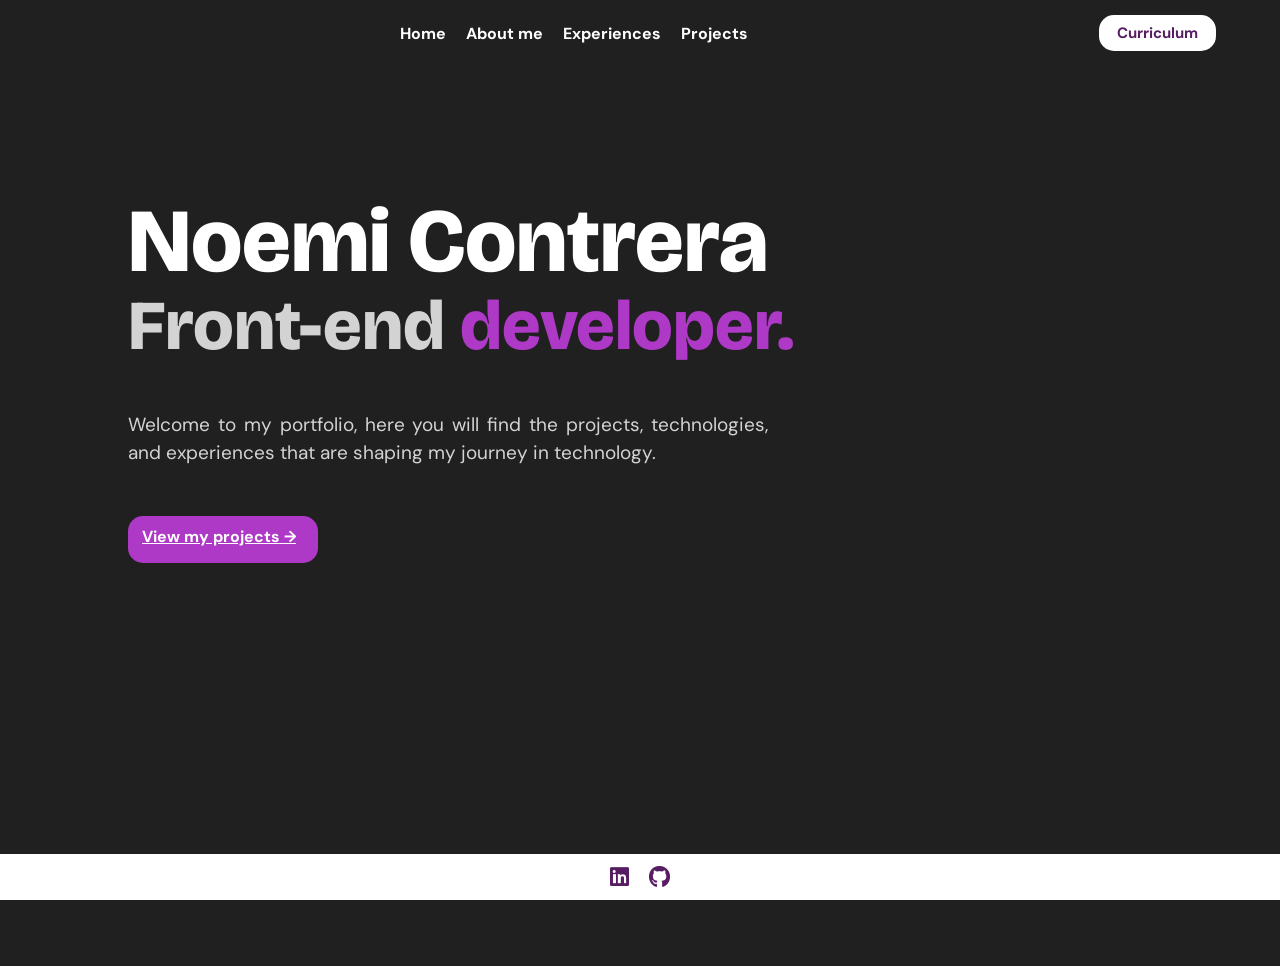
<file: index.html>
<!DOCTYPE html>
<html lang="en">
<head>
    <meta charset="UTF-8">
    <meta name="viewport" content="width=device-width, initial-scale=1.0">
    <link rel="stylesheet" href="https://cdnjs.cloudflare.com/ajax/libs/font-awesome/6.6.0/css/all.min.css">
    <link rel="preconnect" href="https://fonts.googleapis.com">
    <link rel="preconnect" href="https://fonts.gstatic.com" crossorigin>
    <link href="https://fonts.googleapis.com/css2?family=Bricolage+Grotesque:opsz,wght@12..96,200..800&family=DM+Sans:ital,opsz,wght@0,9..40,100..1000;1,9..40,100..1000&display=swap" rel="stylesheet">
    <link href="https://fonts.googleapis.com/css2?family=Bricolage+Grotesque:opsz,wght@12..96,200..800&display=swap" rel="stylesheet">
    <link rel="stylesheet" href="scr/styles/styles.css">
    <title>Portfolio</title>
</head>
<body>
    <header>
        <nav class="navbar">
            <ul class="navlist">
                <li><a href="index.html">Home</a></li>
                <li><a href="scr/abtme.html">About me</a></li>
                <li><a href="scr/experiences.html">Experiences</a></li>
                <li><a href="scr/projects.html">Projects</a></li>
            </ul>
            <a href="/files/resume_Noemi.pdf" download="Noemi_CV">
                <button class="mainbtn">Curriculum</button>
            </a>
        </nav>
    </header>
    <main>
        <section class="body-home">
            <h1 class="title-home">Noemi Contrera</h1>
            <div style="display: flex; flex-wrap: wrap; gap: 15px; line-height: 1;"><h2 class="subtext-home">Front-end </h2> <h2 class="subtext2-home"> developer.</h2></div>
            <p class="label-body">Welcome to my portfolio, here you will find the projects, technologies, and experiences that are shaping my journey in technology.</p>
            <a href="scr/projects.html" class="projects-btn">View my projects →</a>
        </section>
    </main>
    <footer>
        <nav class="footer-items">
            <ul class="footer-icons">
                <li>
                    <a href="https://linkedin.com/in/seunoemiecontrera" target="_blank" aria-label="LinkedIn">
                        <i class="fa-brands fa-linkedin"></i>
                    </a>
                </li>
                <li>
                    <a href="https://github.com/noemiecontrera" target="_blank" aria-label="GitHub">
                        <i class="fa-brands fa-github"></i>
                    </a>
                </li>
            </ul>
        </nav>
    </footer>    
</body>
</html>
</file>
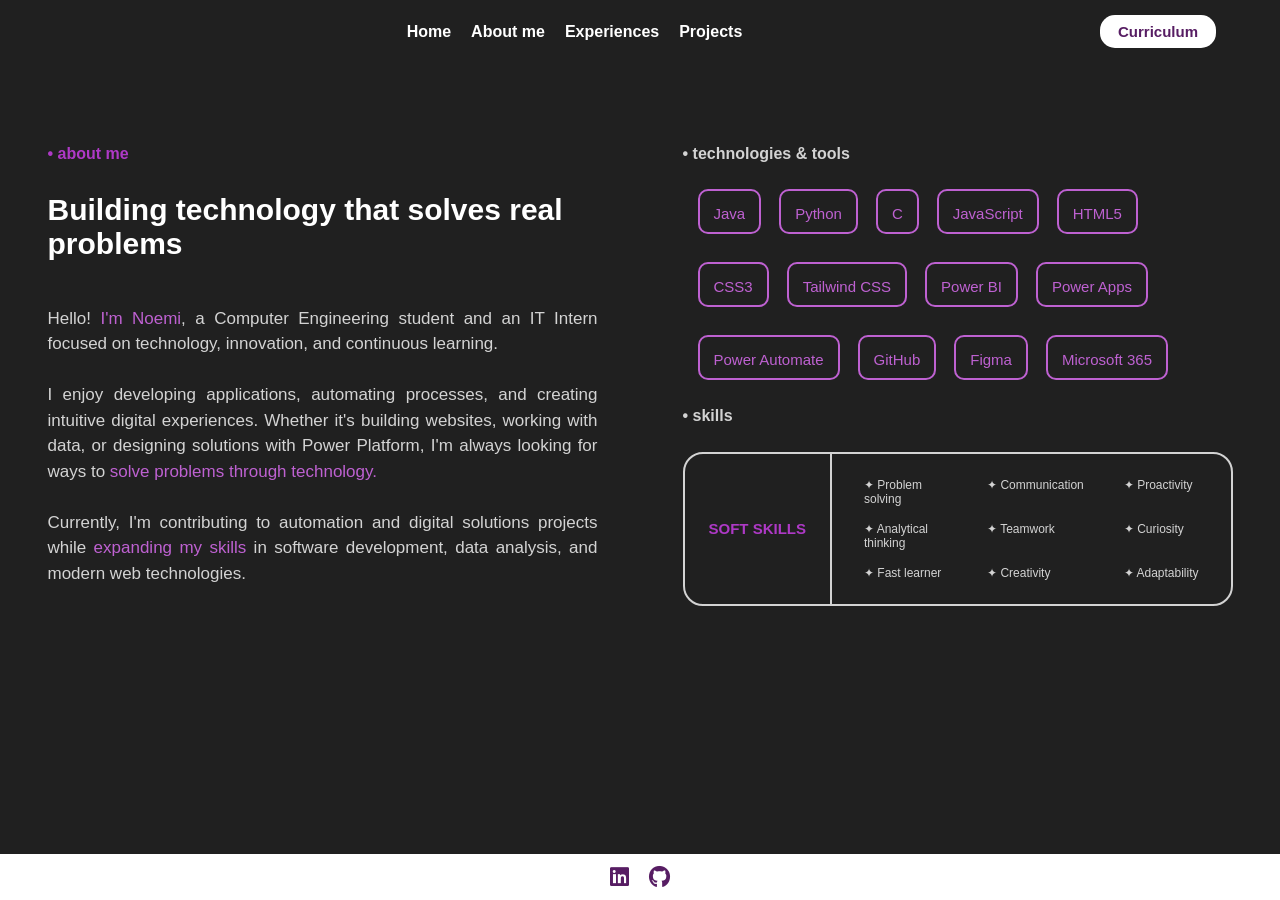
<file: scr/abtme.html>
<!DOCTYPE html>
    <html lang="en">
    <head>
        <meta charset="UTF-8">
        <meta name="viewport" content="width=device-width, initial-scale=1.0">
        <link rel="stylesheet" href="https://cdnjs.cloudflare.com/ajax/libs/font-awesome/6.6.0/css/all.min.css">
        <link rel="stylesheet" href="../scr/styles/styles.css">
        <title>Portfolio</title>
    </head>
    <body>
        <header>
            <nav class="navbar">
                <ul class="navlist">
                    <li><a href="../index.html">Home</a></li>
                    <li><a href="abtme.html">About me</a></li>
                    <li><a href="experiences.html">Experiences</a></li>
                    <li><a href="projects.html">Projects</a></li>
                </ul>
                <a href="/files/resume_Noemi.pdf" download="Noemi_CV">
                    <button class="mainbtn">Curriculum</button>
                </a>
            </nav>
        </header>
        <main>
            <section class="body-abtme">
                <div class="abtme">
                    <h5 class="mini-title">• about me</h5>
                    <h3 class="abtme-title">Building technology that solves real problems</h3>
                    <p class="abtme-label-body">Hello! <span class="pink-label-body">I'm Noemi</span>, a Computer Engineering student and an IT Intern focused on technology, innovation, and continuous learning.
                    <br> <br>I enjoy developing applications, automating processes, and creating intuitive digital experiences. Whether it's building websites, working with data, or designing solutions with Power Platform, I'm always looking for ways to <span class="pink-label-body">solve problems through technology.</span>
                    <br> <br> Currently, I'm contributing to automation and digital solutions projects while <span class="pink-label-body">expanding my skills</span> in software development, data analysis, and modern web technologies.
                    </p>
                </div>
                <div class="abtme">
                    <h5 class="mini-title2">• technologies & tools</h5>
                    <div class="group-techs">
                        <span class="tech-span"> Java </span>
                        <span class="tech-span"> Python </span>
                        <span class="tech-span"> C </span>
                        <span class="tech-span"> JavaScript </span>
                        <span class="tech-span"> HTML5 </span>
                        <span class="tech-span"> CSS3 </span>
                        <span class="tech-span"> Tailwind CSS </span>
                        <span class="tech-span"> Power BI </span>
                        <span class="tech-span"> Power Apps </span>
                        <span class="tech-span"> Power Automate </span>
                        <span class="tech-span"> GitHub </span>
                        <span class="tech-span"> Figma </span>
                        <span class="tech-span"> Microsoft 365 </span>
                    </div>
                    <h5 class="mini-title2">• skills</h5>
                    <div class="soft-skills">
                        <div class="sskils-title"> SOFT SKILLS</div>
                        <ul class="skills-list">
                            <li>Problem solving</li>
                            <li>Communication</li>
                            <li>Proactivity</li>
                            <li>Analytical thinking</li>
                            <li>Teamwork</li>
                            <li>Curiosity</li>
                            <li>Fast learner</li>
                            <li>Creativity</li>
                            <li>Adaptability</li>
                        </ul>
                    </div>
                </div>
            </section>
        </main>
        <footer>
            <nav class="footer-items">
                <ul class="footer-icons">
                    <li>
                        <a href="https://linkedin.com/in/seunoemiecontrera" target="_blank" aria-label="LinkedIn">
                            <i class="fa-brands fa-linkedin"></i>
                        </a>
                    </li>
                    <li>
                        <a href="https://github.com/noemiecontrera" target="_blank" aria-label="GitHub">
                            <i class="fa-brands fa-github"></i>
                        </a>
                    </li>
                </ul>
            </nav>
        </footer>    
    </body>
    </html>
</file>
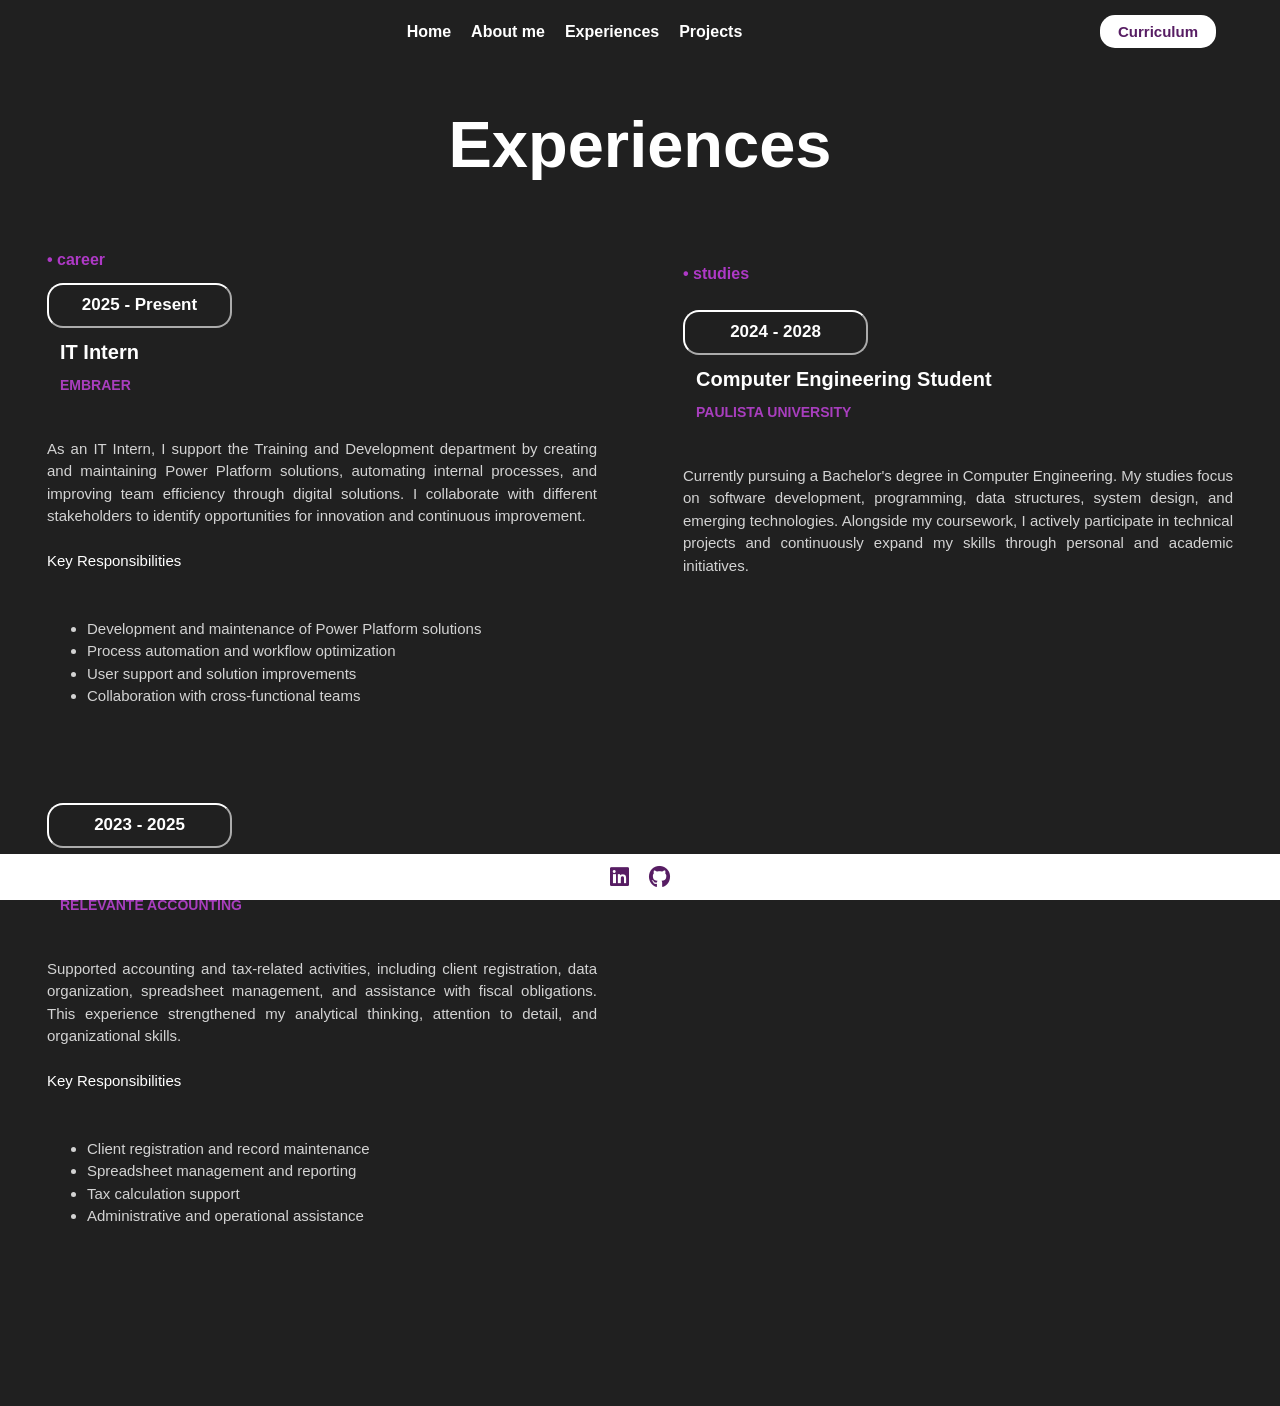
<file: scr/experiences.html>
<!DOCTYPE html>
<html lang="en">
<head>
    <meta charset="UTF-8">
    <meta name="viewport" content="width=device-width, initial-scale=1.0">
    <link rel="stylesheet" href="https://cdnjs.cloudflare.com/ajax/libs/font-awesome/6.6.0/css/all.min.css">
    <link rel="stylesheet" href="../scr/styles/styles.css">
    <title>Portfolio</title>
</head>
<body>
    <header>
        <nav class="navbar">
            <ul class="navlist">
                <li><a href="../index.html">Home</a></li>
                <li><a href="abtme.html">About me</a></li>
                <li><a href="experiences.html">Experiences</a></li>
                <li><a href="projects.html">Projects</a></li>
            </ul>
            <a href="/files/resume_Noemi.pdf" download="Noemi_CV">
                <button class="mainbtn">Curriculum</button>
            </a>
        </nav>
    </header>
    <main>  
        <h1 class="title-XP">Experiences</h1>
        <section class="body-XP">
            <div class="XP">
                <div class="XP-timeline">
                     <h2 class="mini-title">• career</h2>
                     <div class="XP-card">
                        <button disabled class="XP-btn">2025 - Present</button>
                        <h3 class="XP-title">IT Intern</h3>
                        <h4 class="XP-title-pink">EMBRAER</h4>
                        <P class="label-XPbody">As an IT Intern, I support the Training and Development department by creating and maintaining Power Platform solutions, automating internal processes, and improving team efficiency through digital solutions. I collaborate with different stakeholders to identify opportunities for innovation and continuous improvement.
                        <br> <br>
                        <span style="color: #FFFFFF;">Key Responsibilities</span>
                        <ul class="label-XPbody">
                            <li> Development and maintenance of Power Platform solutions </li>
                            <li> Process automation and workflow optimization </li>
                            <li> User support and solution improvements </li>
                            <li> Collaboration with cross-functional teams </li>
                        </ul>
                        </P>
                    </div>
                    <div class="XP-card">
                        <button disabled class="XP-btn">2023 - 2025</button>
                        <h3 class="XP-title">Accounting Assistant </h3>
                        <h4 class="XP-title-pink">RELEVANTE ACCOUNTING</h4>
                        <P class="label-XPbody"> Supported accounting and tax-related activities, including client registration, data organization, spreadsheet management, and assistance with fiscal obligations. This experience strengthened my analytical thinking, attention to detail, and organizational skills.
                        <br> <br>
                        <span style="color: #FFFFFF;">Key Responsibilities</span>
                        <ul class="label-XPbody">
                            <li> Client registration and record maintenance </li>
                            <li> Spreadsheet management and reporting </li>
                            <li> Tax calculation support </li>
                            <li> Administrative and operational assistance </li>
                        </ul>
                        </P>
                    </div>
                </div>
            </div>
            <div class="XP">
                <h5 class="mini-title">• studies</h5>
                <div class="XP-card">
                    <button disabled class="XP-btn">2024 - 2028</button>
                    <h3 class="XP-title">Computer Engineering Student</h3>
                    <h4 class="XP-title-pink">PAULISTA UNIVERSITY</h4>
                    <P class="label-XPbody">Currently pursuing a Bachelor's degree in Computer Engineering. My studies focus on software development, programming, data structures, system design, and emerging technologies. Alongside my coursework, I actively participate in technical projects and continuously expand my skills through personal and academic initiatives.</P>
                    </div>
                </div>
        </section>
    </main>
    <footer>
        <nav class="footer-items">
            <ul class="footer-icons">
                <li>
                    <a href="https://linkedin.com/in/seunoemiecontrera" target="_blank" aria-label="LinkedIn">
                        <i class="fa-brands fa-linkedin"></i>
                    </a>
                </li>
                <li>
                    <a href="https://github.com/noemiecontrera" target="_blank" aria-label="GitHub">
                        <i class="fa-brands fa-github"></i>
                    </a>
                </li>
            </ul>
        </nav>
    </footer>    
</body>
</html>
</file>
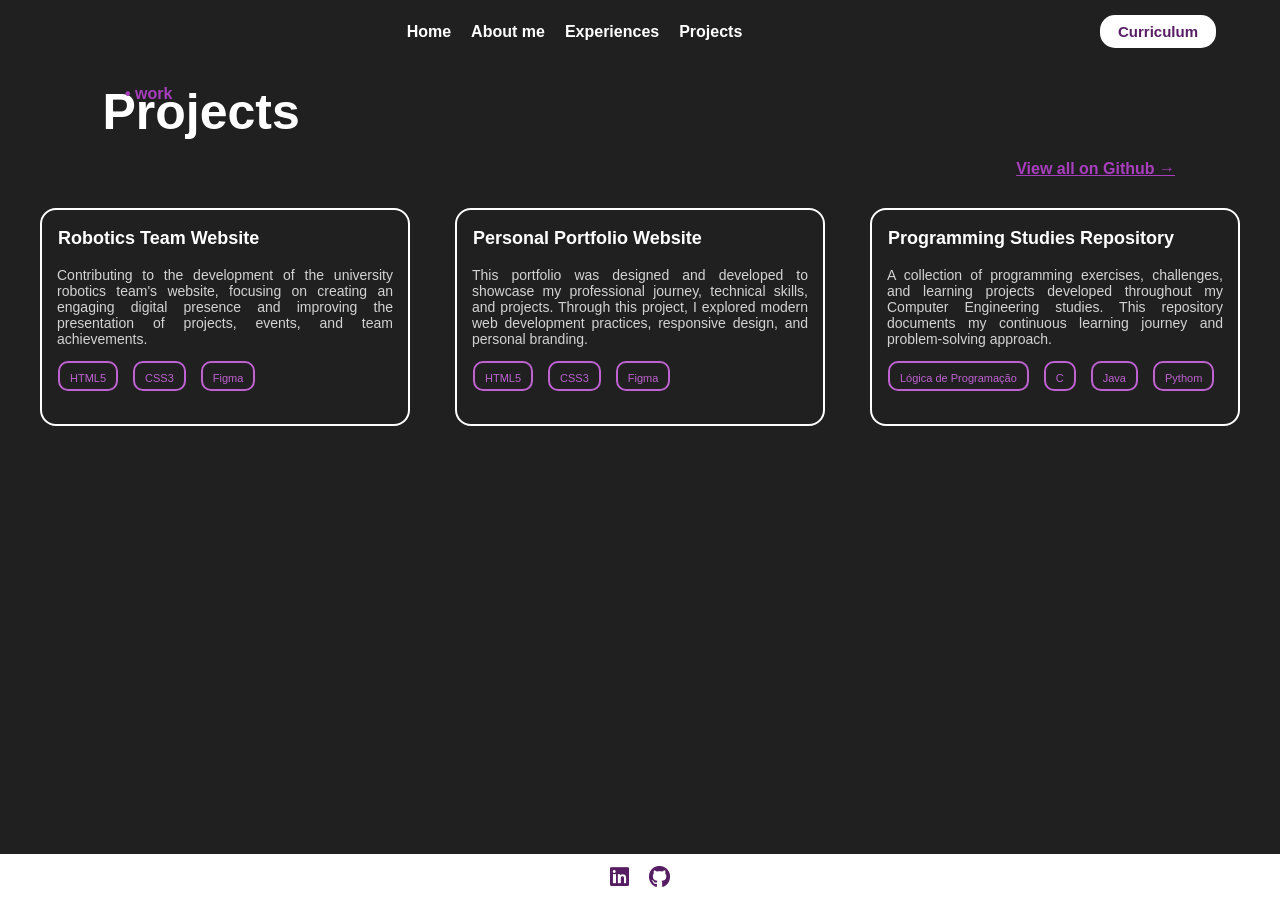
<file: scr/projects.html>
<!DOCTYPE html>
<html lang="en">
<head>
    <meta charset="UTF-8">
    <meta name="viewport" content="width=device-width, initial-scale=1.0">
    <link rel="stylesheet" href="https://cdnjs.cloudflare.com/ajax/libs/font-awesome/6.6.0/css/all.min.css">
    <link rel="stylesheet" href="../scr/styles/styles.css">
    <title>Portfolio</title>
</head>
<body>
    <header>
        <nav class="navbar">
            <ul class="navlist">
                <li><a href="../index.html">Home</a></li>
                <li><a href="abtme.html">About me</a></li>
                <li><a href="experiences.html">Experiences</a></li>
                <li><a href="projects.html">Projects</a></li>
            </ul>
            <a href="/files/resume_Noemi.pdf" download="Noemi_CV">
                <button class="mainbtn">Curriculum</button>
            </a>
        </nav>
    </header>
    <main>
        <section class="body-projects">
            <h5 class="pink-label">• work</h5>
            <h4 class="title-project"> Projects </h4>
            <a class="pink-label2" href="https://github.com/noemiecontrera" target="_blank">View all on Github → </a>
            
            <!-- CONJUNTO DE CARDS -->
            <div class="projects">
                <!-- CARDS INDIVIDUAIS -->
                <div class="card-projects">
                    <p class="card-title">Robotics Team Website</p>
                    <p class="card-body">Contributing to the development of the university robotics team's website, focusing on creating an engaging digital presence and improving the presentation of projects, events, and team achievements.</p>
                    <div class="card-buttons">
                        <span class="card-tech-span">HTML5</span>
                        <span disabled class="card-tech-span">CSS3</span>
                        <span disabled class="card-tech-span">Figma</span>
                    </div>
                </div>

                <div class="card-projects">
                    <p class="card-title">Personal Portfolio Website</p>
                    <p class="card-body">This portfolio was designed and developed to showcase my professional journey, technical skills, and projects. Through this project, I explored modern web development practices, responsive design, and personal branding.</p>
                    <div class="card-buttons">
                        <span class="card-tech-span">HTML5</span>
                        <span class="card-tech-span">CSS3</span>
                        <span class="card-tech-span">Figma</span>
                    </div>
                </div>
                <div class="card-projects">
                    <p class="card-title">Programming Studies Repository</p>
                    <p class="card-body">A collection of programming exercises, challenges, and learning projects developed throughout my Computer Engineering studies. This repository documents my continuous learning journey and problem-solving approach.</p>
                    <div class="card-buttons">
                        <span class="card-tech-span">Lógica de Programação</span>
                        <span class="card-tech-span">C</span>
                        <span class="card-tech-span">Java</span>
                        <span class="card-tech-span">Pythom</span>
                    </div>
                </div>
            </div>
        </section>
    </main>
    <footer>
        <nav class="footer-items">
            <ul class="footer-icons">
                <li>
                    <a href="https://linkedin.com/in/seunoemiecontrera" target="_blank" aria-label="LinkedIn">
                        <i class="fa-brands fa-linkedin"></i>
                    </a>
                </li>
                <li>
                    <a href="https://github.com/noemiecontrera" target="_blank" aria-label="GitHub">
                        <i class="fa-brands fa-github"></i>
                    </a>
                </li>
            </ul>
        </nav>
    </footer>    
</body>
</html>
</file>
<file: scr/styles/styles.css>
@import url('layout.css');
@import url('components.css');

:root {
    --bgcolor: #202020;
    --light-gray: #D3D3D3;
    --cor1: #AE39C6;
    --cor2: #A83EBE;
    --cor4: #571D63;
    --cor5: #BE61D1; 
}

*, *::before, *::after {
    box-sizing: border-box;
}

body {
    background-color: var(--bgcolor);
    margin: 0;
    padding: 0;
    padding-bottom: 70px; 
    overflow-x: hidden; 
}

main {
    min-height: calc(100vh - 200px);
}
</file>
